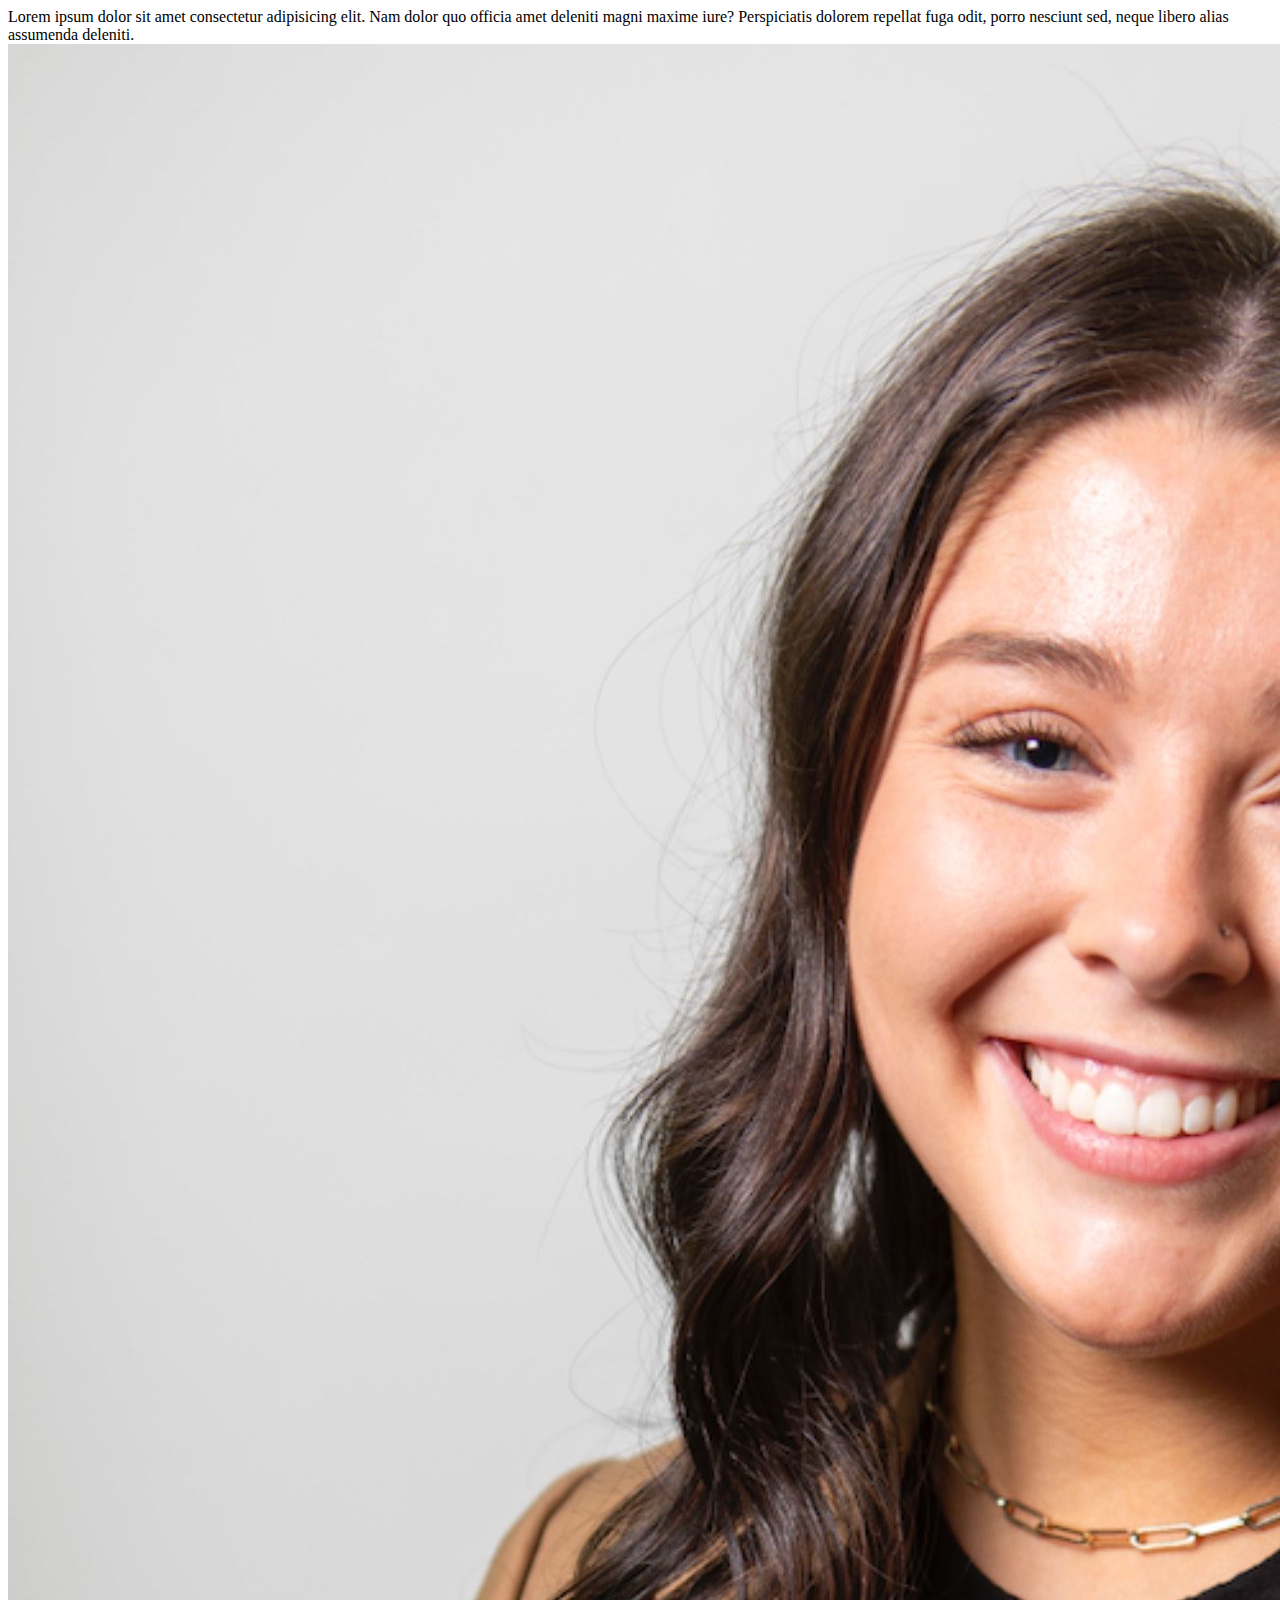
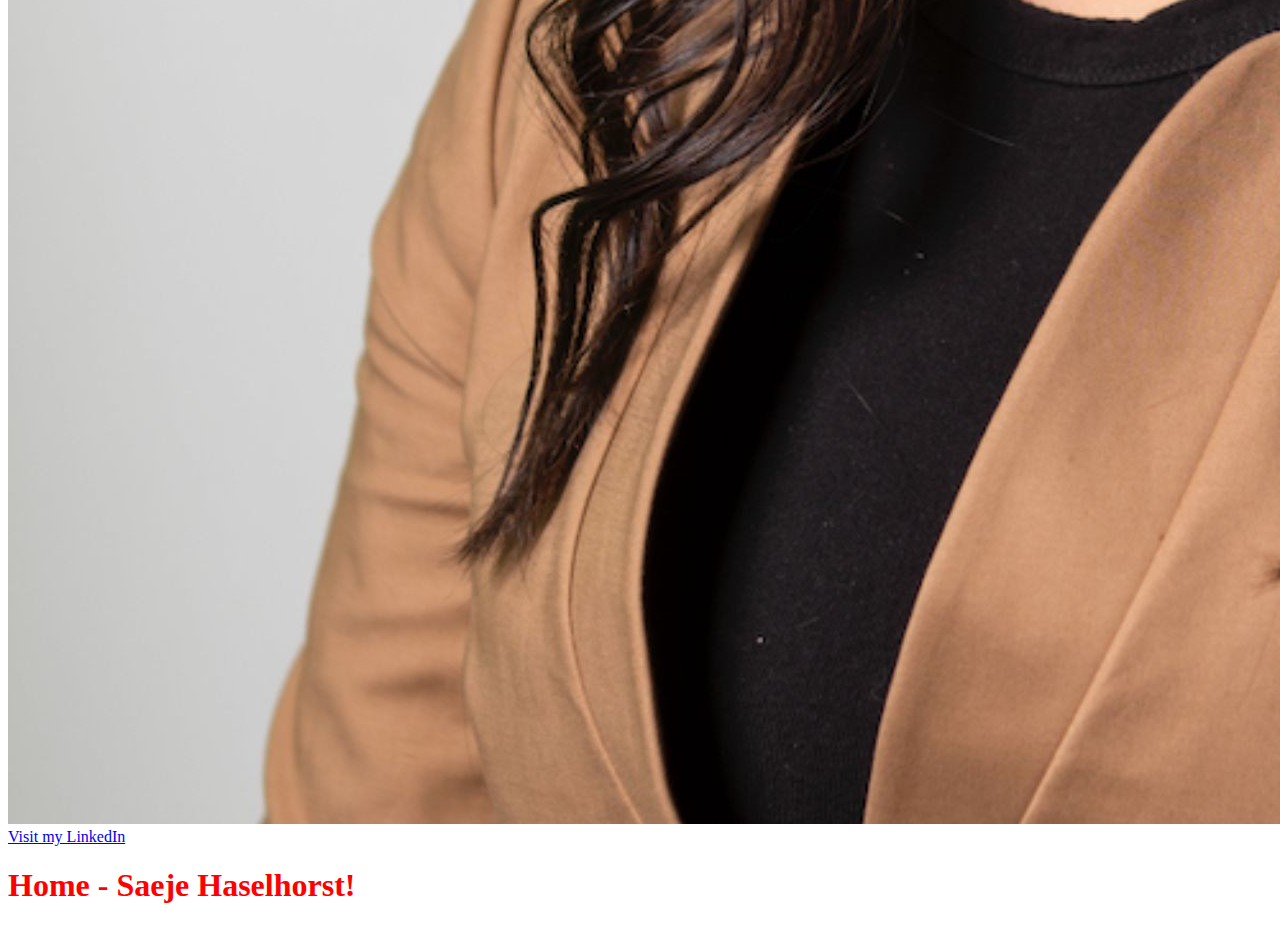
<file: index.html>
<!doctype html>
<html lang="en">
<head>
    <meta charset="UTF-8">
    <title>Home - Saeje Haselhorst</title>
    <style>
        h1{color: red;
        }
    </style>
</head>
<body>
   <div class="container">
    <section class="col-span-8">
        Lorem ipsum dolor sit amet consectetur adipisicing elit. Nam dolor quo officia amet deleniti magni maxime iure? Perspiciatis dolorem repellat fuga odit, porro nesciunt sed, neque libero alias assumenda deleniti.
    </section>

    <aside class="col-span-4">
        <img src="images/saeje haselhorst headshot.jpg">
        <a class="button" href="https://www.linkedin.com/in/saeje-haselhorst-35778322b/">Visit my LinkedIn</a>
    </aside>

    <footer>

    </footer>
   </div>



</main>
    <h1>Home - Saeje Haselhorst!</h1>
</body>
</html>
</file>
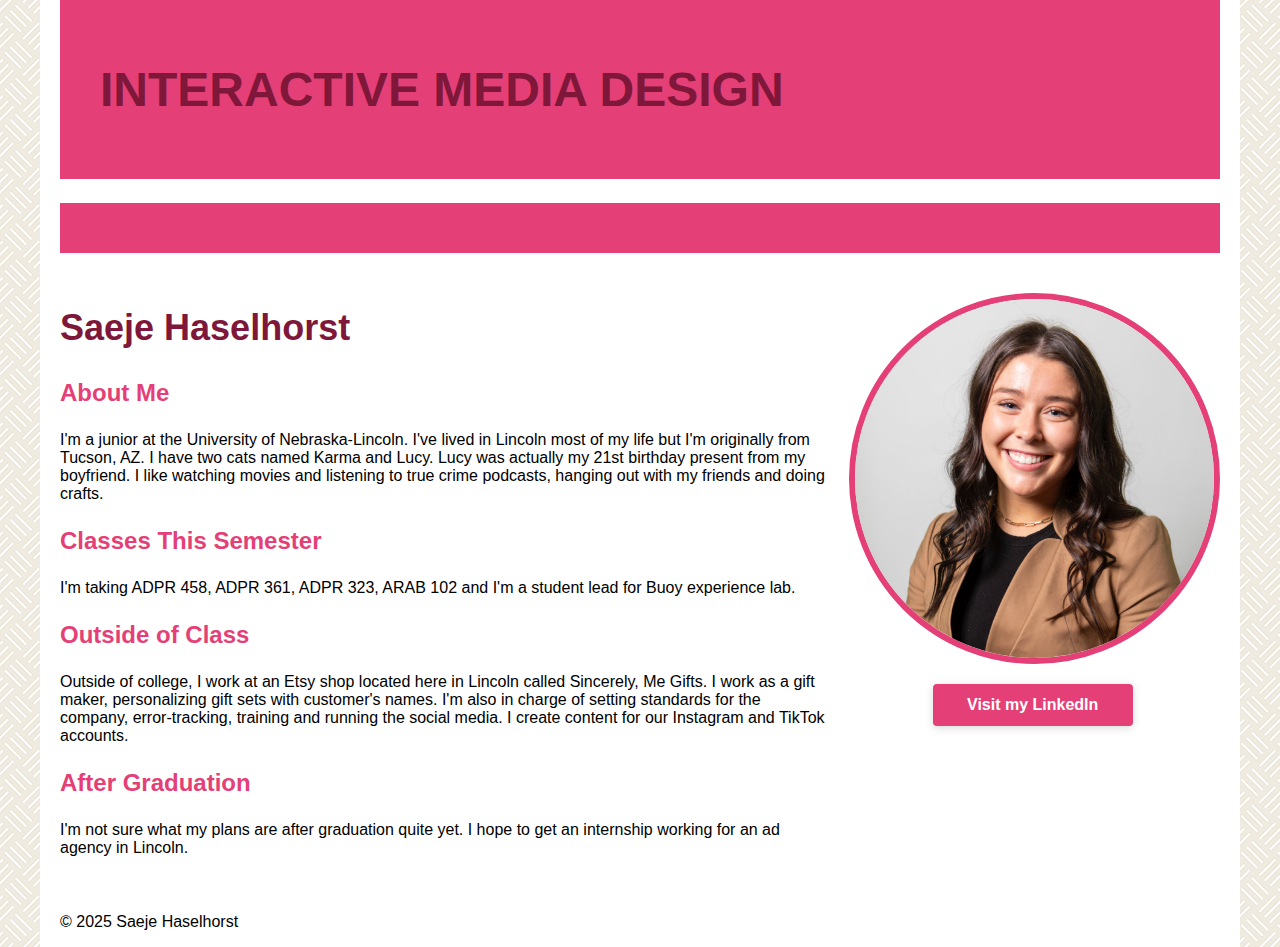
<file: Assignments/index.html>
<!doctype html>
<html lang="en">

<head>
    <meta charset="UTF-8">
    <title>Assignments - Saeje Haselhorst</title>
    <link rel="stylesheet" href="css/styles.css">

</head>

<body>
    <div class="container">
        <header>
            <h1>Interactive Media Design</h1>
        </header>

        <nav id="nav-menu">
            <ul class="menu-item">
                <li class="active"><a href="index.html">About</a></li>
                <li><a href="work.html">Work</a></li>
                <li><a href="contact.html">Contact</a></li>
            </ul>
        </nav>

        <section class="col-span-8">
            <h2>Saeje Haselhorst</h2>
            <h3>About Me</h3>
            <p>I'm a junior at the University of Nebraska-Lincoln. I've lived in Lincoln most of my life but I'm
                originally from Tucson, AZ. I have two cats named Karma and Lucy. Lucy was actually my 21st birthday
                present from my boyfriend. I like watching movies and listening to true crime podcasts, hanging out with
                my friends and doing crafts.</p>

            <h3>Classes This Semester</h3>
            <p>I'm taking ADPR 458, ADPR 361, ADPR 323, ARAB 102 and I'm a student lead for Buoy experience lab.</p>

            <h3>Outside of Class</h3>
            <p>Outside of college, I work at an Etsy shop located here in Lincoln called Sincerely, Me Gifts. I work as
                a gift maker, personalizing gift sets with customer's names. I'm also in charge of setting standards for
                the company, error-tracking, training and running the social media. I create content for our Instagram
                and TikTok accounts.</p>

            <h3>After Graduation</h3>
            <p>I'm not sure what my plans are after graduation quite yet. I hope to get an internship working for an ad
                agency in Lincoln.</p>
        </section>

        <aside class="col-span-4">
            <p><img class="circle" src="images/saeje haselhorst headshot.jpg" alt="Head shot of saeje haselhorst"></p>
            <a class="button" href="https://www.linkedin.com/in/saeje-haselhorst-35778322b/" target="_blank">Visit my
                LinkedIn</a>
        </aside>

        <footer>
            <p>&copy; 2025 Saeje Haselhorst</p>
        </footer>
    </div><!-- container closes -->

</body>
</html>
</file>
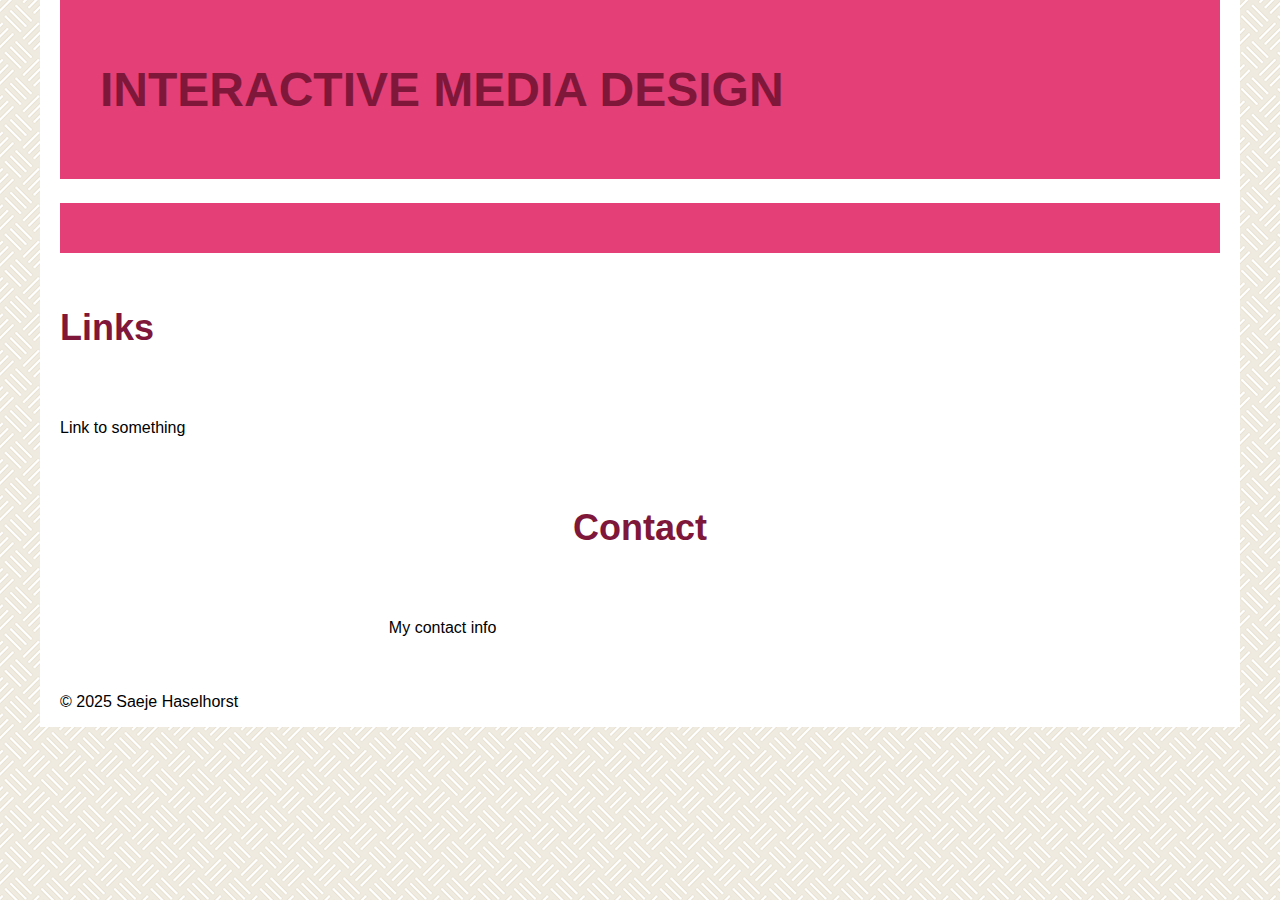
<file: Assignments/contact.html>
<!doctype html>
<html lang="en">

<head>
    <meta charset="UTF-8">
    <title>Assignments - Saeje Haselhorst</title>
    <link rel="stylesheet" href="css/styles.css">

</head>

<body>
    <div class="container">
        <header>
            <h1>Interactive Media Design</h1>
        </header>

        <nav id="nav-menu">
            <ul class="menu-item">
                <li><a href="index.html">About</a></li>
                <li><a href="work.html">Work</a></li>
                <li><a href="contact.html">Contact</a></li>
            </ul>
        </nav>

        <section>
            <h2>Links</h2>
        </section>

        <section class="col-span-4">
            <p>Link to something</p>
        </section>

        <aside>
            <h2>Contact</h2>
        </aside>

        <aside class="col-span-8">
            <p>My contact info</p>
        </aside>

        <footer>
            <p>&copy; 2025 Saeje Haselhorst</p>
        </footer>
    </div><!-- container closes -->

</body>

</html>
</file>
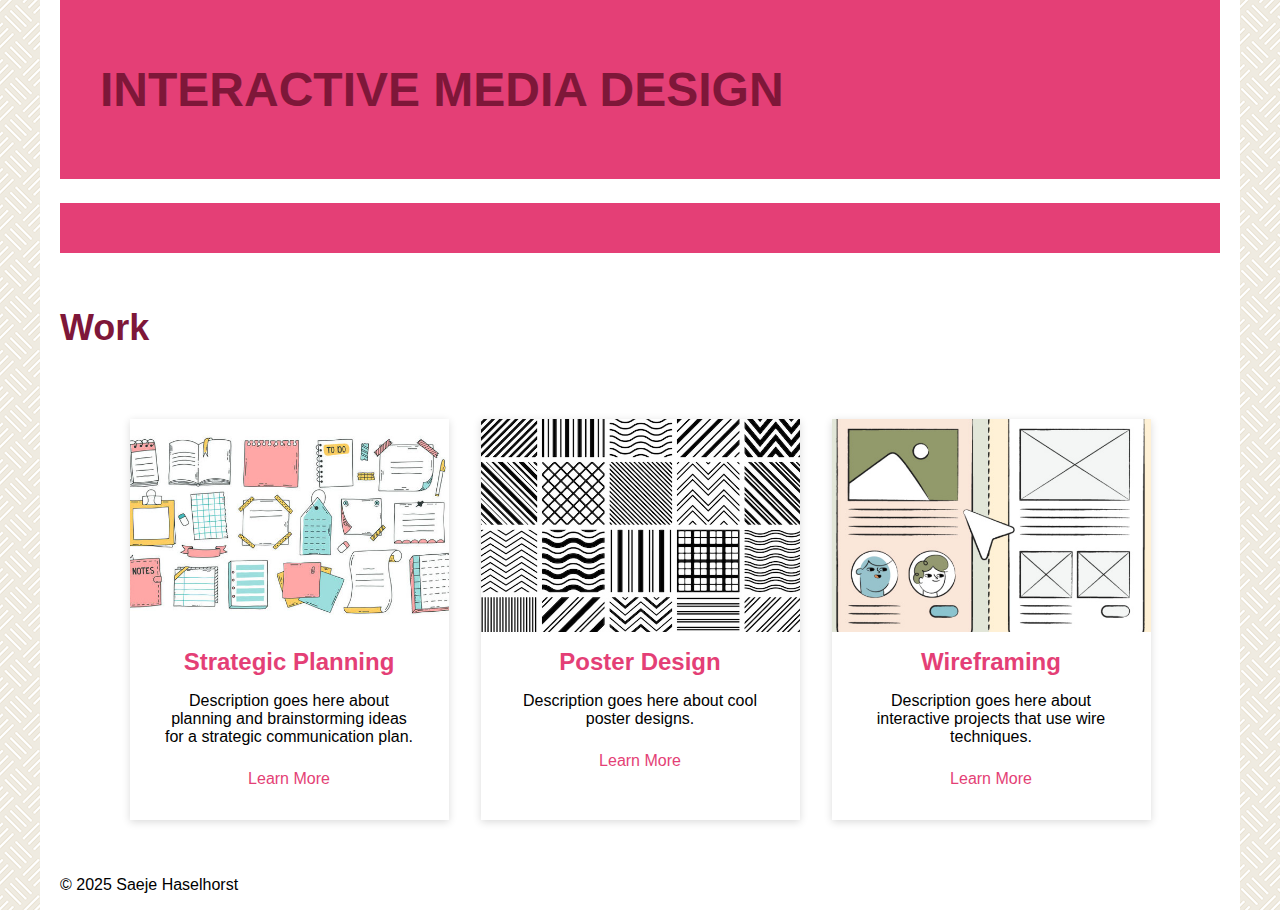
<file: Assignments/work.html>
<!doctype html>
<html lang="en">

<head>
    <meta charset="UTF-8">
    <title>Assignments - Saeje Haselhorst</title>
    <link rel="stylesheet" href="css/styles.css">

</head>

<body>
    <div class="container">
        <header>
            <h1>Interactive Media Design</h1>
        </header>

        <nav id="nav-menu">
            <ul class="menu-item">
                <li><a href="index.html">About</a></li>
                <li><a href="work.html">Work</a></li>
                <li><a href="contact.html">Contact</a></li>
            </ul>
        </nav>

        <section>
            <h2>Work</h2>
        </section>

        <section class="work-section">
            <div class="card">
                <img src="images/work_sketch.jpg" alt="Strategic Planning">
                <h3 class="card-title">Strategic Planning</h3>
                <p class="card-text"> Description goes here about planning and brainstorming ideas for a strategic communication plan.</p>
                <a href="#" class="Button">Learn More</a>
            </div>

            <div class="card">
                <img src="images/work_posters.jpg" alt="Poster Design">
                <h3 class="card-title">Poster Design</h3>
                <p class="card-text"> Description goes here about cool poster designs.</p>
                <a href="#" class="Button">Learn More</a>
            </div>

            <div class="card">
                <img src="images/work_wire.jpg" alt="Wireframing">
                <h3 class="card-title">Wireframing</h3>
                <p class="card-text"> Description goes here about interactive projects that use wire techniques.</p>
                <a href="#" class="Button">Learn More</a>
            </div>
        </section>

        <footer>
            <p>&copy; 2025 Saeje Haselhorst</p>
        </footer>
    </div><!-- container closes -->

</body>

</html>
</file>
<file: Assignments/css/styles.css>
@import url('https://fonts.googleapis.com/css2?family=Mooli&family=Quicksand:wght@300..700&display=swap');
 
* {
    box-sizing: border-box;
    font-family: sans-serif;
}


/***** Basic Layout Design *****/
body {
    margin: 0;
    font-family: "Quicksand", sans-serif;    
    background-image: url(../images/bg.png);    
}

header {
    text-align: left;
    background-color: rgb(228, 63, 118);
    color: #fff;
    padding: 30px 40px;
}

h1 {
    color: rgb(126, 23, 57);
    text-transform: uppercase;
    font-size: clamp(32px, 4vw, 48px);
}

h2 {
    font-size: 36px;
    color: rgb(126, 23, 57);
}

h3 {
    font-size: 24px;
    color: rgb(228, 63, 118);
}

aside {
    text-align: center;
}

img {
    max-width: 100%;
    width: 100%;
  }
  
img.circle {
    aspect-ratio: 1/1;
    object-fit: cover;
    border-radius: 999px;
    border: 6px solid rgb(228, 63, 118);
  }


/***** Mobile Layout *****/
.container{
    background-color: white; 
    display: grid;
    grid-gap: 1.5em;
    grid-template-columns: repeat(12, 1fr);
    margin: 0 auto;
    width: min(95%, 75em);
    padding: 0 20px;
}
.card {
  text-align: center;
  margin: 1rem;
  padding-bottom: 2rem;
  box-shadow: 0 .125rem .5rem rgba(0, 0, 0, .15);
}

.card-title {
  margin: 0.75rem 0 0 0;
  padding: 0 2rem 0.5rem;
}

.card-text {
  margin: 0.5rem 0 1rem 0;
  padding: 0 2rem 0.5rem;
}

.container > * {
    grid-column: span 12;
}


/***** Link styles *****/
a:link, a:visited {
    color: rgb(228, 63, 118);
    text-decoration: none;
}

a:hover {
    color: rgb(242, 111, 155);
    text-decoration: underline;
}


/****** Button Styles ******/
a.button {
    color: white;
    background-color: rgb(228, 63, 118);
    text-align: center;
    text-decoration: none;
    padding: 12px 20px;
    border-radius: 4px;
    box-shadow: 0 .125rem .5rem rgba(0, 0, 0, .15);
    display: inline-block;
    margin: 0 .25rem .25rem 0;
    transition: background-color 0.2s ease;
    min-width: 200px;
    font-weight: 600;
}

a.button:hover {
    background-color: rgb(242, 111, 155);
}

a.button:active {
    background-color: rgb(225, 41, 102);
}


/****** Navigation ******/
nav {
    background-color: rgb(228, 63, 118);
    padding: 0 1rem;
    display: flex;
    justify-content: center;
    position: sticky;
    top: 0;
}

nav ul {
    margin: 0;
    padding: 1rem;
    list-style: none;
    display: flex;
    flex-flow: row wrap;
}

nav li {
    margin: 0 4rem;
}

nav a.link, nav a:visited {
    color: white;
    text-decoration: none;
    font-size: 1.125rem;
    padding: 1rem;
    display: block;
    transition: ease-in-out 250ms;
}

nav a:hover {
    background-color: rgb(244, 147, 179);
    color: white;
    text-decoration: none;
}

       
/***** Desktop Layout *****/
@media screen and (min-width: 40em) {
    .col-span-8 {
      grid-column: span 8;
    }
    .col-span-4 {
      grid-column: span 4;
    }
}

.work-section {
    display: flex;
    justify-content: center;
    flex-flow: row wrap;
}

.card {
    flex-basis: 27.5%;
}
</file>
